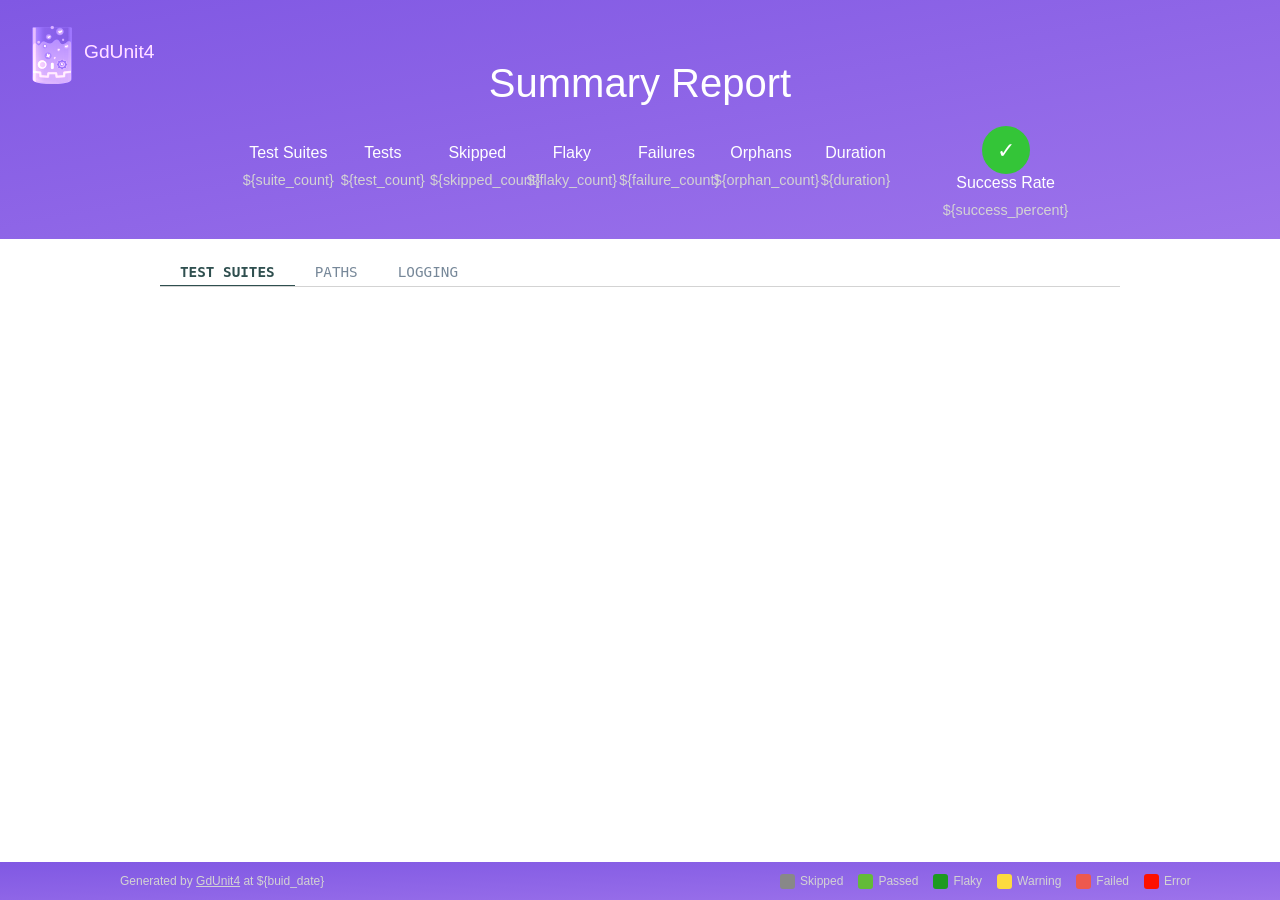
<file: addons/gdUnit4/src/reporters/html/template/index.html>
<!DOCTYPE html>
<html lang="en">

<head>
	<meta charset="UTF-8">
	<meta name="viewport" content="width=device-width, initial-scale=1.0">
	<title>GdUnit4 Report</title>
	<link rel="stylesheet" href="css/styles.css">
</head>

<body>
	<header>
		<div class="logo">
			<img src="css/logo.png" alt="GdUnit4 Logo">
			<span>GdUnit4</span>
		</div>
		<div class="report-container">
			<h1>Summary Report</h1>
			<div class="summary">
				<div class="summary-item">
					<span class="label">Test Suites</span>
					<span class="value">${suite_count}</span>
				</div>
				<div class="summary-item">
					<span class="label">Tests</span>
					<span class="value">${test_count}</span>
				</div>
				<div class="summary-item">
					<span class="label">Skipped</span>
					<span class="value">${skipped_count}</span>
				</div>
				<div class="summary-item">
					<span class="label">Flaky</span>
					<span class="value">${flaky_count}</span>
				</div>
				<div class="summary-item">
					<span class="label">Failures</span>
					<span class="value">${failure_count}</span>
				</div>
				<div class="summary-item">
					<span class="label">Orphans</span>
					<span class="value">${orphan_count}</span>
				</div>
				<div class="summary-item">
					<span class="label">Duration</span>
					<span class="value">${duration}</span>
				</div>
				<div class="success-rate">
					<div class="check-icon status-${report_state}">✓</div>
					<div class="rate-text">
						<span class="label">Success Rate</span>
						<span class="value">${success_percent}</span>
					</div>
				</div>
			</div>
		</div>
	</header>
	<main>
		<nav>
			<ul>
				<li class="active" data-page="test-suites">TEST SUITES</li>
				<li data-page="paths">PATHS</li>
				<li data-page="logging">LOGGING</li>
			</ul>
		</nav>
		<div id="content">
			<!-- Content will be loaded here based on selected page -->
		</div>
	</main>

	<footer>
		<p>Generated by <a href="https://github.com/MikeSchulze/gdUnit4">GdUnit4</a> at ${buid_date}</p>
		<div class="status-legend">
			<span class="status-legend-item">
				<span class="status-box status-skipped"></span> Skipped
			</span>
			<span class="status-legend-item">
				<span class="status-box status-passed"></span> Passed
			</span>
			<span class="status-legend-item">
				<span class="status-box status-flaky"></span> Flaky
			</span>
			<span class="status-legend-item">
				<span class="status-box status-warning"></span> Warning
			</span>
			<span class="status-legend-item">
				<span class="status-box status-failed"></span> Failed
			</span>
			<span class="status-legend-item">
				<span class="status-box status-error"></span> Error
			</span>
		</div>
	</footer>

	<script>
		// Simple JavaScript to handle page switching
		document.querySelectorAll('nav li').forEach(item => {
			item.addEventListener('click', function () {
				document.querySelectorAll('nav li').forEach(li => li.classList.remove('active'));
				this.classList.add('active');
				loadPage(this.getAttribute('data-page'));
			});
		});

		function loadPage(page) {
			if (page === 'test-suites') {
				document.getElementById('content').innerHTML = `
					<div class="grid-item tab">
						<table>
							<thead>
								<tr>
									<th>Test Suites</th>
									<th>State</th>
									<th>Tests</th>
									<th>Skipped</th>
									<th>Flaky</th>
									<th>Failures</th>
									<th>Orphans</th>
									<th>Duration</th>
									<th>Quick State</th>
								</tr>
							</thead>
							<tbody>
								${report_table_testsuites}
							</tbody>
						</table>
					</div>`
			} else if (page === 'paths') {
				document.getElementById('content').innerHTML = `
					<div class="grid-item tab">
						<table>
							<thead>
								<tr>
									<th>Paths</th>
									<th>State</th>
									<th>Tests</th>
									<th>Skipped</th>
									<th>Flaky</th>
									<th>Failures</th>
									<th>Orphans</th>
									<th>Duration</th>
									<th>Quick State</th>
								</tr>
							</thead>
							<tbody>
								${report_table_paths}
							</tbody>
						</table>
					</div>`
			} else if (page === 'logging') {
				document.getElementById('content').innerHTML = `
					<h3>${godot_log_file}</h3>
					<div class="logging-container">
						<iframe id="logging_content" src="${log_report}"  frameborder="0" height="100%" width="100%"></iframe>
					</div>`
			}
		}

		// Load default page
		loadPage('test-suites');
	</script>
</body>

</html>
</file>
<file: addons/gdUnit4/src/reporters/html/template/css/styles.css>
html,
body {
	display: flex;
	flex-direction: column;
	margin: 0;
	padding: 0;
	font-family: sans-serif;
	background-color: white;
	height: 100%;
}

main {
	flex-grow: 1;
	overflow: auto;
	margin: 0 10em;
}


header {
	color: white;
	padding: 1px;
	position: relative;
	background-image: linear-gradient(to bottom right, #8058e3, #9d73eb);
}

.logo {
	position: fixed;
	top: 20px;
	left: 20px;
	display: flex;
	align-items: center;
	z-index: 1000;
	filter: grayscale(1);
	mix-blend-mode: plus-lighter;
}

.logo img {
	width: 64px;
	height: 64px;
}

.logo span {
	font-size: 1.2em;
	color: lightslategray;
}

.report-container {
	margin: 0 15em;
	text-align: center;
	margin-top: 60px;
	flex-grow: 0;
}

h1 {
	margin: 0 0 20px 0;
	font-size: 2.5em;
	font-weight: normal;
}

.summary {
	display: inline-flex;
	justify-content: center;
	flex-wrap: nowrap;
	margin-bottom: 20px;
	align-items: baseline;
	max-width: 960px;
}

.summary-item {
	flex: 1;
	min-width: 80px;
}

.label {
	font-size: 1em;
	flex-wrap: nowrap;
}

.value {
	font-size: 0.9em;
	display: block;
	padding-top: 10px;
	color: lightgray;
}

.success-rate {
	padding-left: 40px;
	display: flex;
	flex-direction: column;
	justify-content: center;
	align-items: center;
}

.check-icon {
	background-color: #34c538;
	color: white;
	width: 48px;
	height: 48px;
	border-radius: 50%;
	display: flex;
	align-items: center;
	justify-content: center;
	font-size: 1.4em;
}

.rate-text {
	text-align: center;
	flex-wrap: nowrap;
}

.percentage {
	font-size: 1.2em;
	font-weight: bold;
}


nav {
	padding: 20px 0px;
	font-family: monospace;
}

nav ul {
	list-style-type: none;
	padding: 0;
	margin: 0;
	display: flex;
	justify-content: flex-start;
	border-bottom: 1px solid lightgray;
}

nav li {
	cursor: pointer;
	padding: 5px 20px;
	font-size: 1.1em;
	color: lightslategray;
}

nav li.active {
	color: darkslategray;
	border-bottom: 1px solid darkslategray;
	font-weight: bold;
}

div#content {
	height: calc(100vh - 400px);
}


table {
	width: 100%;
	height: 100%;
	border-collapse: collapse;
	overflow: hidden;
}

thead th {
	position: sticky;
	top: 0;
	background-color: white;
	z-index: 1;
	border-bottom: 2px solid #ddd;
}

tbody {
	display: block;
	/* Limit the height of the table body */
	max-height: calc(100vh - 400px);
	/* Enable scrolling on the table body */
	overflow-y: auto;
}

thead,
tbody tr {
	display: table;
	width: 100%;
	table-layout: fixed;
}

tbody td {
	overflow: hidden;
}

/* Ensure scrollbar visibility */
tbody::-webkit-scrollbar {
	height: 4px;
	width: 14px;
}

tbody::-webkit-scrollbar-thumb {
	background-color: #aaa6a6;
	border-radius: 4px;
}

tbody::-webkit-scrollbar-track {
	background-color: #f1f1f1;
}

th,
td {
	font-size: .9em;
	padding: 5px 0px;
	border-bottom: 1px solid #eee;
	color: lightslategrey;
	text-align: left;
	text-wrap: nowrap;
	/* Default max and min width for all columns */
	max-width: 150px;
	min-width: 80px;
	width: 80px;
}

th {
	font-size: 1em;
	font-weight: normal;
	padding-top: 20px;
	color: gray;
	text-wrap: nowrap;
}

.tab-report {
	display: grid;
	grid-template-columns: 100%;
	margin-bottom: 20px;
}

.tab-report-grid {
	display: grid;
	grid-template-columns: 70% 30%;
	margin-bottom: 20px;
}


/* Specific styling for the first column (Testcase) */
th:first-child,
td:first-child {
	padding-left: 5px;
	text-align: left;
	/* Max width for the first column */
	min-width: 249px;
	width: 250px;
	/* Enable scrollbar if content exceeds max-width */
	white-space: nowrap;
	overflow: auto;
}

/* Scrollbar styles for first column */
td:first-child {
	overflow-x: auto;
	text-overflow: initial;
}

/* Scrollbar appearance */
td:first-child::-webkit-scrollbar {
	height: 6px;
}

td:first-child::-webkit-scrollbar-thumb {
	background-color: #888;
	border-radius: 10px;
}

td:first-child::-webkit-scrollbar-track {
	background-color: #f1f1f1;
}

/* Max width for Result column */
th:nth-child(2),
td:nth-child(2) {
	max-width: 140px;
	min-width: 140px;
	width: 140px;
}

/* Max width for Quick Results column */
th:nth-child(9),
td:nth-child(9) {
	max-width: 140px;
	min-width: 140px;
	width: 140px;
	padding-right: 10px;
}

/* Background color for alternating groups */
.group-bg-1 {
	background-color: #f1f1f1;
}

.group-bg-2 {
	background-color: #e0e0e0;
}

.grid-item {
	overflow: auto;
	padding-left: 20px;
	color: lightslategrey;
	max-height: calc(100vh - 350px);
}

div.tab td.report-column,
th.report-column {
	display: none;
}

/* Result status styles */
.status {
	padding: 2px 40px;
	border-radius: 6px;
	color: black;
	width: 40px;
	display: flex;
	align-content: center;
	align-items: center;
}

.status-bar {
	display: flex;
	border-radius: 8px;
	overflow: hidden;
	height: 20px;
	flex-wrap: nowrap;
	justify-content: space-evenly;
}

.status-bar-column {
	margin: -2px;
	color: black;
	display: flex;
	align-content: center;
	align-items: center;
	transition: width 0.3s ease;
}

.status-skipped {
	background-color: #888888;
}

.status-passed {
	background-color: #63bb38;
}

.status-error {
	background-color: #fd1100;
}

.status-failed {
	background-color: #ed594f;
}

.status-flaky {
	background-color: #1d9a1f;
}

.status-warning {
	background-color: #fdda3f;
}

div.tab tr:hover {
	background-color: #d9e7fa;
	box-shadow: 0 0 5px black;
}

div.tab tr.selected {
	background-color: #d9e7fa;
}

div.report-column {
	margin-top: 10px;
	width: 100%;
	text-align: left;
}

.logging-container {
	width: 100%;
	height: 100%;
}

div.godot-report-frame {
	margin: 10px;
	font-family: monospace;
	height: 100%;
	background-color: #eee;
}

div.include-footer {
	position: fixed;
	bottom: 0;
	width: 100%;
	display: flex;
}

footer {
	position: static;
	left: 0;
	bottom: 0;
	width: 100%;
	white-space: nowrap;
	color: lightgray;
	font-size: 12px;
	background-image: linear-gradient(to bottom right, #8058e3, #9d73eb);
	display: flex;
	justify-content: space-between;
	align-items: center;
}

footer p {
	padding-left: 10em;
}

footer .status-legend {
	display: flex;
	gap: 15px;
	width: 500px;
}

footer a {
	color: lightgray;
}

footer a:hover {
	color: whitesmoke;
}

footer a:visited {
	color: whitesmoke;
}

.status-legend-item {
	display: flex;
	align-items: center;
	gap: 5px;
}

.status-box {
	width: 15px;
	height: 15px;
	border-radius: 3px;
	display: inline-block;
}

/* Normal link */
a {
	color: lightslategrey;
}

/* Link when hovered */
a:hover {
	color: #9d73eb;
}

/* Visited link */
a:visited {
	color: #8058e3;
}

/* Active link (while being clicked) */
a:active {
	color: #8058e3;
	/* Custom color when link is clicked */
}


@media (max-width: 1024px) {
	.summary {
		flex-direction: column;
	}

	nav ul {
		flex-wrap: wrap;
	}

	nav li {
		margin-right: 10px;
		margin-bottom: 5px;
	}
}
</file>
